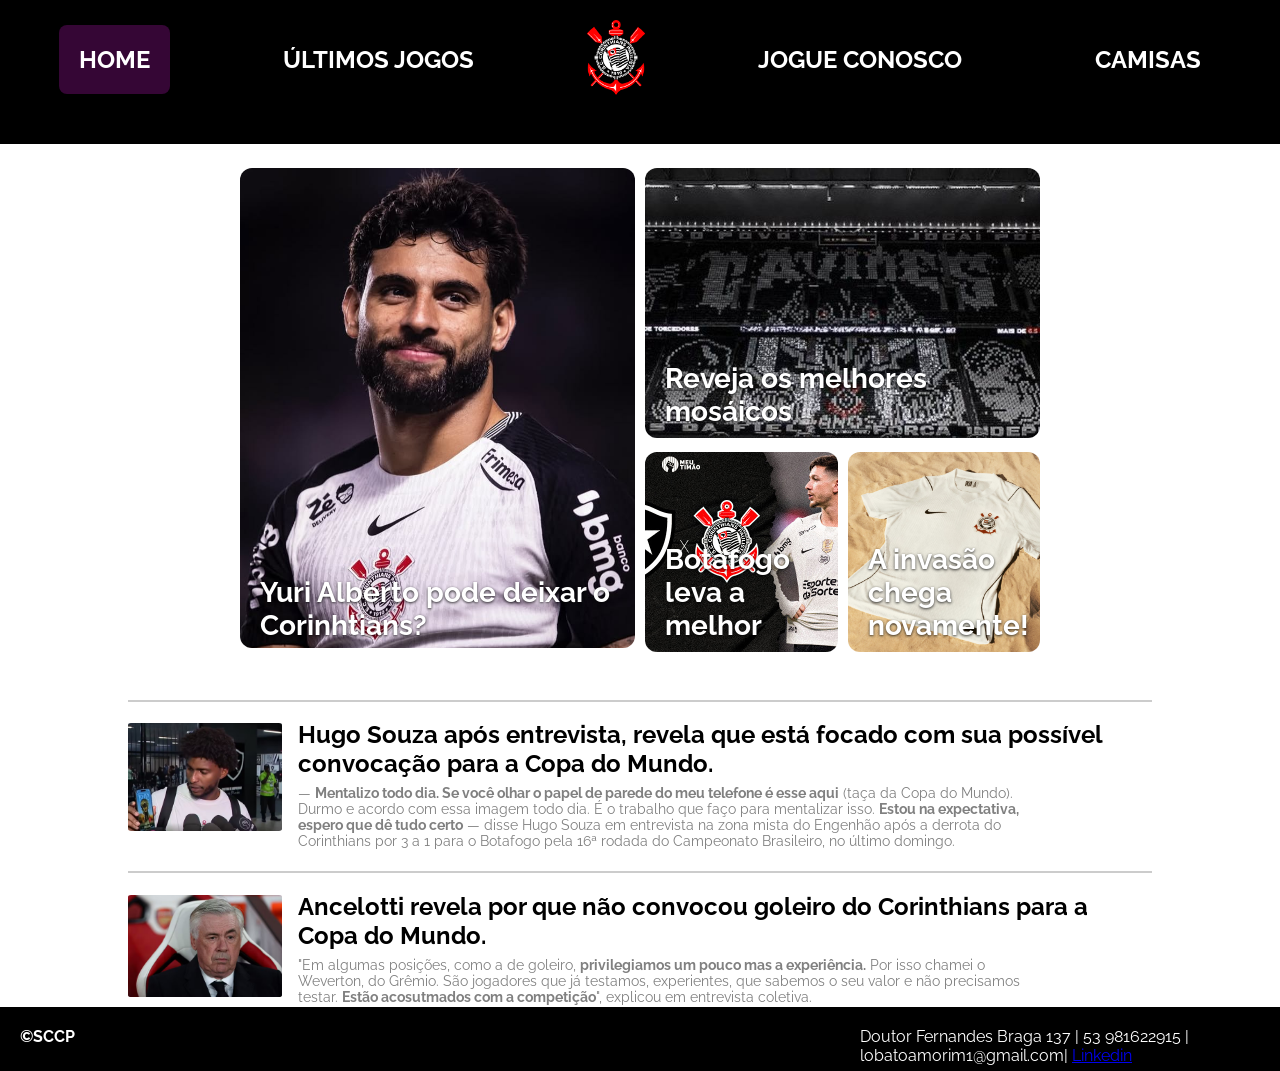
<file: index.html>
<!DOCTYPE html>
<html lang="pt-br">
<head>
    <meta charset="UTF-8">
    <meta name="viewport" content="width=device-width, initial-scale=1.0">
    <meta name="description" content="Página voltada a notícias, jogos e camisas do time Sport Club Corinthians Paulista">
    <meta name="author" content="Gustavo Lobato"> 
    <meta name="keywords" content="Corinthians, futebol, camisetas, timão, gaviões da fiel, SCCP">
    <link rel="stylesheet" href="estilo.css">
    <link rel="shortcut icon" href="./imagens/favicon.ico" type="image/x-icon">
    <title>Corinthians</title>
</head>
<body>
    <header>
        <nav class="navegacao">
            <div>
                <a class="textonav active" href="./index.html" rel="prev">HOME</a>
            </div>
            <div>
                <a class="textonav" href="./ultimosjogos.html" rel="next">ÚLTIMOS JOGOS</a>
            </div>
            <div>
                <img id="Escudo" src="./imagens/Corinthians_simbolo.png" alt="Escudo Corinthians">
            </div>
            <div>
                <a class="textonav" href="./jogueconosco.html" rel="next">JOGUE CONOSCO</a>
            </div>
            <div>
                <a class="textonav" href="./camisas.html" rel="next">CAMISAS</a>
            </div>
        </nav>
    </header>

    <main>
        <div class="noticias">
             <div class="grade">
                <div class="card">
                    <img class="img-grande" src="./imagens/YuriEntrevista.jpg" alt="Entrevista com Yuri Alberto">
                    <span class="legenda"><strong>Yuri Alberto pode deixar o Corinhtians?</strong></span>
                </div>
                <div class="coluna-direita">
                    <div class="card">
                        <img class="img-media" src="./imagens/neoquimica.jpg" alt="Neoquimica Arena">
                        <span class="legenda"><strong>Reveja os melhores mosáicos</strong></span>
                    </div>
                    <div class="duas-imagens">
                        <div class="card">
                            <img class="img-pequena" src="./imagens/CORxBOT.jpg" alt="Corinthians contra Botafogo">
                            <span class="legenda"><strong>Botafogo leva a melhor</strong></span>
                        </div>
                        <div class="card">
                            <img class="img-pequena" src="./imagens/camisasnovas.avif" alt="Novo uniforme">
                            <span class="legenda"><strong>A invasão chega novamente!</strong></span>
                        </div>
                        </div>
                </div>
            </div>
        </div>
    </main>
    <hr class="linha-divisoria">
    <aside>
        <div class="feed-post">
            <img class="feed-img" src="./imagens/HugoSouza.avif" alt="Hugo Souza sobre a Copa do mundo">
            <div class="feed-texto">
                <h2><strong>Hugo Souza após entrevista, revela que está focado com sua possível convocação para a Copa do Mundo.</strong></h2>
                <p class="feed-legenda">— <strong>Mentalizo todo dia. Se você olhar o papel de parede do meu telefone é esse aqui</strong> (taça da Copa do Mundo). Durmo e acordo com essa imagem todo dia. É o trabalho que faço para mentalizar isso. <strong>Estou na expectativa, espero que dê tudo certo</strong> — disse Hugo Souza em entrevista na zona mista do Engenhão após a derrota do Corinthians por 3 a 1 para o Botafogo pela 16ª rodada do Campeonato Brasileiro, no último domingo.</p>
            </div>
        </div>
        <hr class="linha-divisoria">
        <div class="feed-post">
            <img class="feed-img" src="./imagens/Ancelotti.avif" alt="Entrevista Ancelotti">
            <div class="feed-texto">
                <h2><strong>Ancelotti revela por que não convocou goleiro do Corinthians para a Copa do Mundo.</strong></h2>
                <p class="feed-legenda">"Em algumas posições, como a de goleiro, <strong>privilegiamos um pouco mas a experiência.</strong> Por isso chamei o Weverton, do Grêmio. São jogadores que já testamos, experientes, que sabemos o seu valor e não precisamos testar. <strong>Estão acosutmados com a competição</strong>", explicou em entrevista coletiva.</p>
            </div>
        </div>
    </aside>

    <footer>
        <div class="rodape">
            <div id="copy">
                <p><strong>&copy;SCCP</strong></p>
            </div>
            <div id="referencias">
                <p>Doutor Fernandes Braga 137 | 53 981622915 | lobatoamorim1@gmail.com| <a href="https://www.linkedin.com/in/gustavo-lobato-a480363b0/" target="_blank">Linkedin</a></p>
            </div>
        </div>
    </footer>
</body>
</html>
</file>
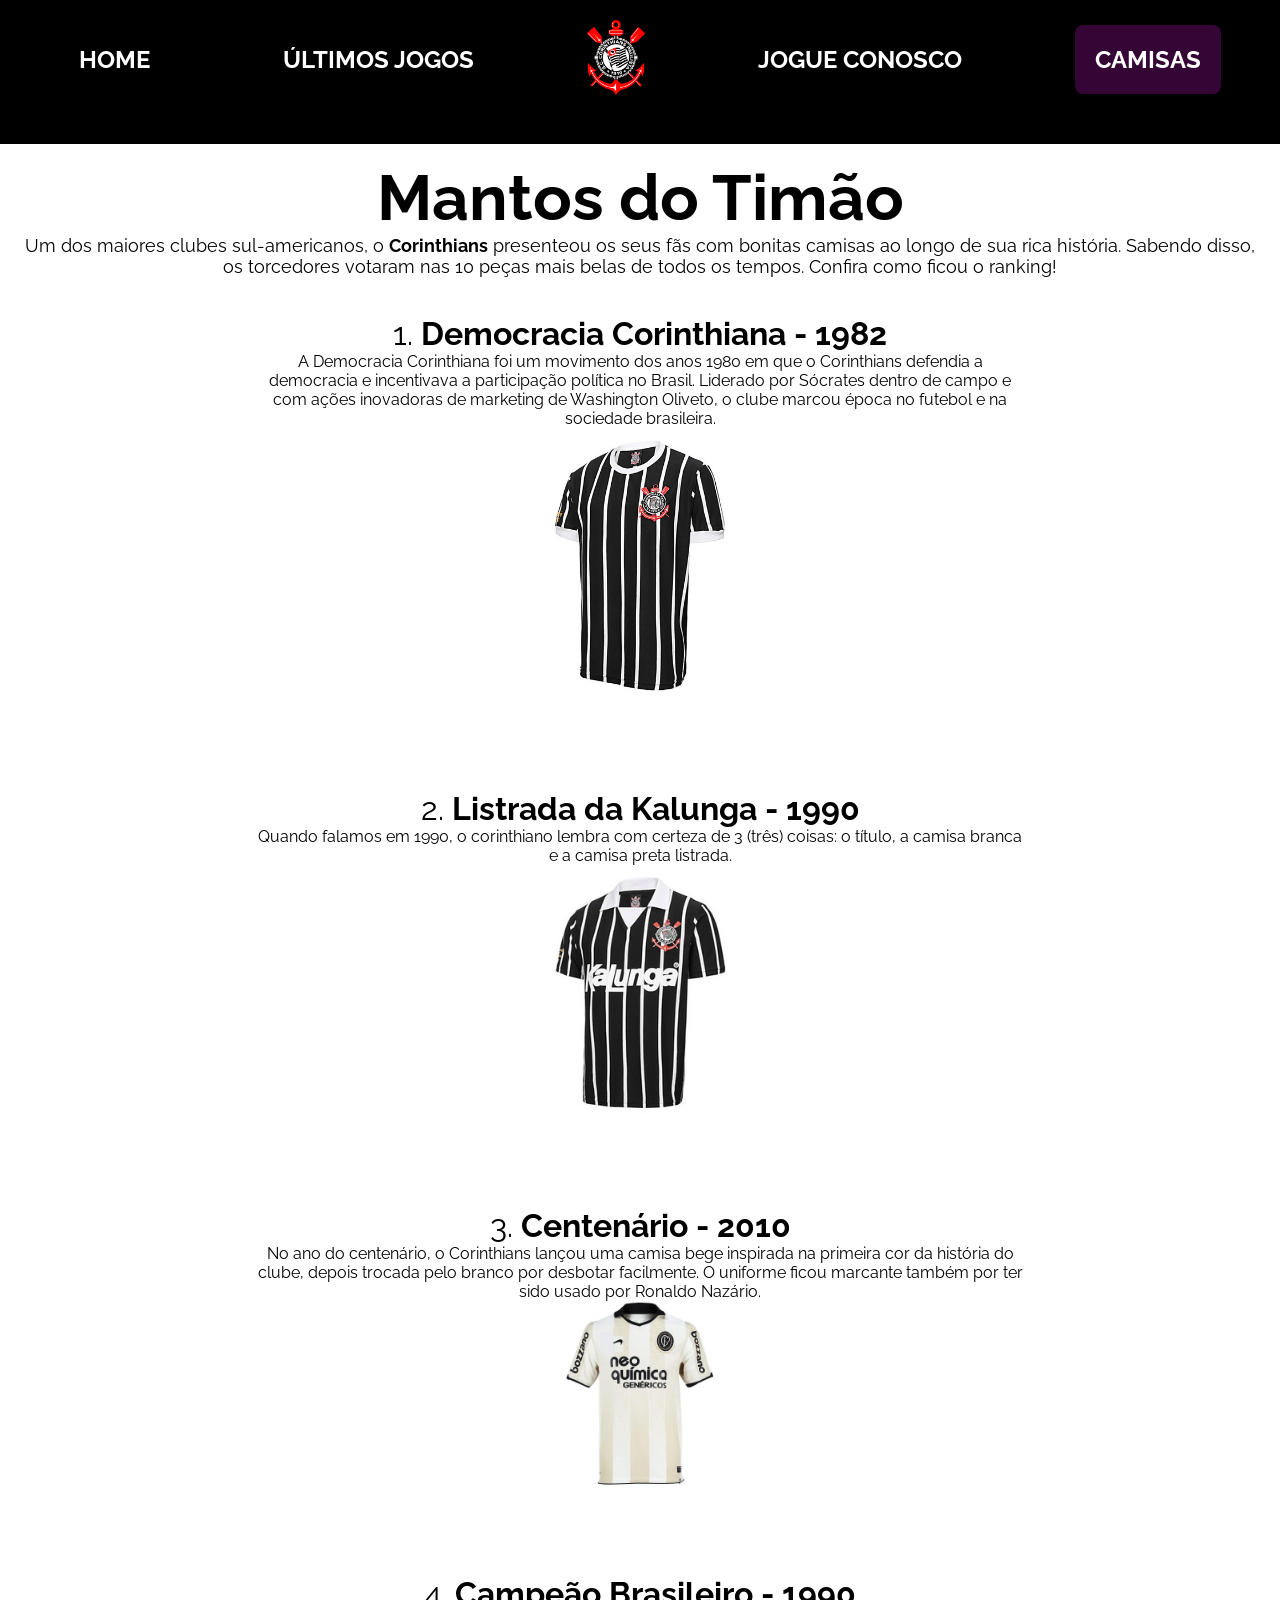
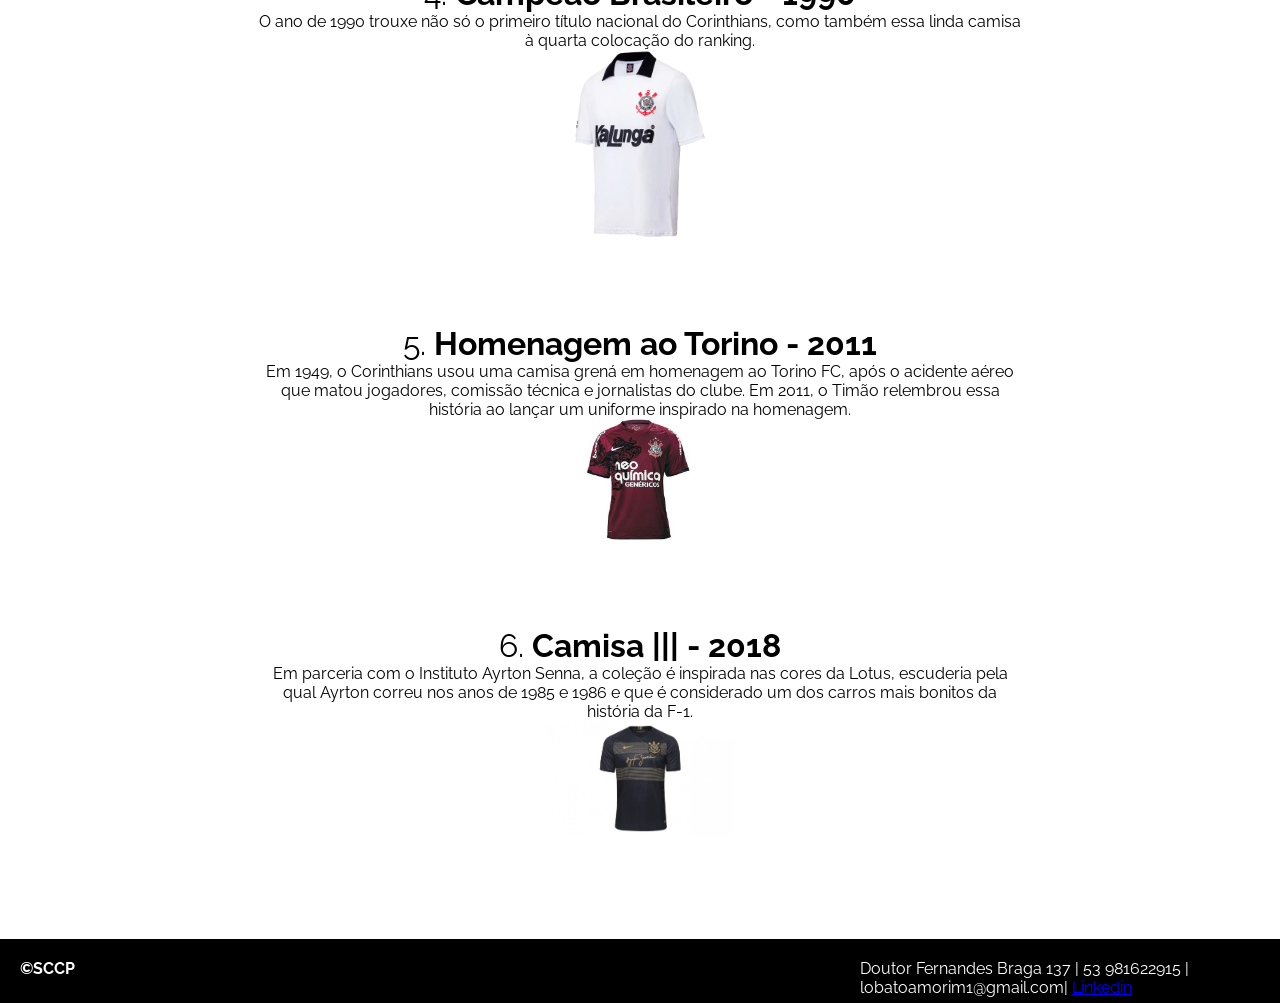
<file: camisas.html>
<!DOCTYPE html>
<html lang="pt-br">
<head>
    <meta charset="UTF-8">
    <meta name="viewport" content="width=device-width, initial-scale=1.0">
    <meta name="description" content="Página voltada a notícias, jogos e camisas do time Sport Club Corinthians Paulista">
    <meta name="author" content="Gustavo Lobato"> 
    <meta name="keywords" content="Corinthians, futebol, camisetas, timão, gaviões da fiel, SCCP">
    <link rel="stylesheet" href="estilo.css">
    <link rel="shortcut icon" href="./imagens/favicon.ico" type="image/x-icon">
    <title>Corinthians</title>
</head>
<body>
    <header>
        <nav class="navegacao">
            <div>
                <a class="textonav" href="./index.html" rel="prev">HOME</a>
            </div>
            <div>
                <a class="textonav" href="./ultimosjogos.html" rel="next">ÚLTIMOS JOGOS</a>
            </div>
            <div>
                <img id="Escudo" src="./imagens/Corinthians_simbolo.png" alt="Escudo Corinthians">
            </div>
            <div>
                <a class="textonav" href="./jogueconosco.html" rel="next">JOGUE CONOSCO</a>
            </div>
            <div>
                <a class="textonav active" href="./camisas.html" rel="next">CAMISAS</a>
            </div>
        </nav>
    </header>
    <main>
        <div class="feed-camisas">
            <h1 id="titulocamisas"><strong>Mantos do Timão</strong></h1>
            <p class="legendacamisas">Um dos maiores clubes sul-americanos, o <strong>Corinthians</strong> presenteou os seus fãs com bonitas camisas ao longo de sua rica história. Sabendo disso, os torcedores votaram nas 10 peças mais belas de todos os tempos. Confira como ficou o ranking!</p>
            <br><br>
            <ol>
                <li class="impares">
                    <strong>Democracia Corinthiana - 1982</strong>
                    <p class="descricaocamisa">A Democracia Corinthiana foi um movimento dos anos 1980 em que o Corinthians defendia a democracia e incentivava a participação política no Brasil. Liderado por Sócrates dentro de campo e com ações inovadoras de marketing de Washington Oliveto, o clube marcou época no futebol e na sociedade brasileira.</p>
                    <img class="imagens-camisa" src="./imagens/camisa1.jpg" alt="Camisa Democracia Corinthiana">
                </li>

                <li class="pares">
                    <strong>Listrada da Kalunga - 1990</strong>
                    <p class="descricaocamisa">Quando falamos em 1990, o corinthiano lembra com certeza de 3 (três) coisas: o título, a camisa branca e a camisa preta listrada.</p>
                    <img class="imagens-camisa" src="./imagens/camisa2.jpg" alt="Camisa Listrada Kalunga">
                </li>

                <li class="impares">
                    <strong>Centenário - 2010</strong>
                    <p class="descricaocamisa">No ano do centenário, o Corinthians lançou uma camisa bege inspirada na primeira cor da história do clube, depois trocada pelo branco por desbotar facilmente. O uniforme ficou marcante também por ter sido usado por Ronaldo Nazário.</p>
                    <img class="imagens-camisa" src="./imagens/camisa3.webp" alt="Camisa Centenário Corinthians">
                </li>

                <li class="pares">
                    <strong>Campeão Brasileiro - 1990</strong>
                    <p class="descricaocamisa">O ano de 1990 trouxe não só o primeiro título nacional do Corinthians, como também essa linda camisa à quarta colocação do ranking.</p>
                    <img class="imagens-camisa" src="./imagens/camisa4.webp" alt="Camisa Campeão Brasileiro 1990">
                </li>

                <li class="impares">
                    <strong>Homenagem ao Torino - 2011</strong>
                    <p class="descricaocamisa">Em 1949, o Corinthians usou uma camisa grená em homenagem ao Torino FC, após o acidente aéreo que matou jogadores, comissão técnica e jornalistas do clube. Em 2011, o Timão relembrou essa história ao lançar um uniforme inspirado na homenagem.</p>
                    <img class="imagens-camisa" src="./imagens/camisa5.jpg" alt="Camisa homenagem ao Torino">
                </li>

                <li class="pares">
                    <strong>Camisa ||| - 2018</strong>
                    <p class="descricaocamisa">Em parceria com o Instituto Ayrton Senna, a coleção é inspirada nas cores da Lotus, escuderia pela qual Ayrton correu nos anos de 1985 e 1986 e que é considerado um dos carros mais bonitos da história da F-1.</p>
                    <img class="imagens-camisa" src="./imagens/camisa6.jpeg" alt="Camisa 3 Ayrton Senna">
                </li>
            </ol>
        </div>
    </main>
    <footer>
        <div class="rodape">
            <div id="copy">
                <p><strong>&copy;SCCP</strong></p>
            </div>
            <div id="referencias">
                <p>Doutor Fernandes Braga 137 | 53 981622915 | lobatoamorim1@gmail.com| <a href="https://www.linkedin.com/in/gustavo-lobato-a480363b0/" target="_blank">Linkedin</a></p>
            </div>
        </div>
    </footer>
</body>
</html>
</file>
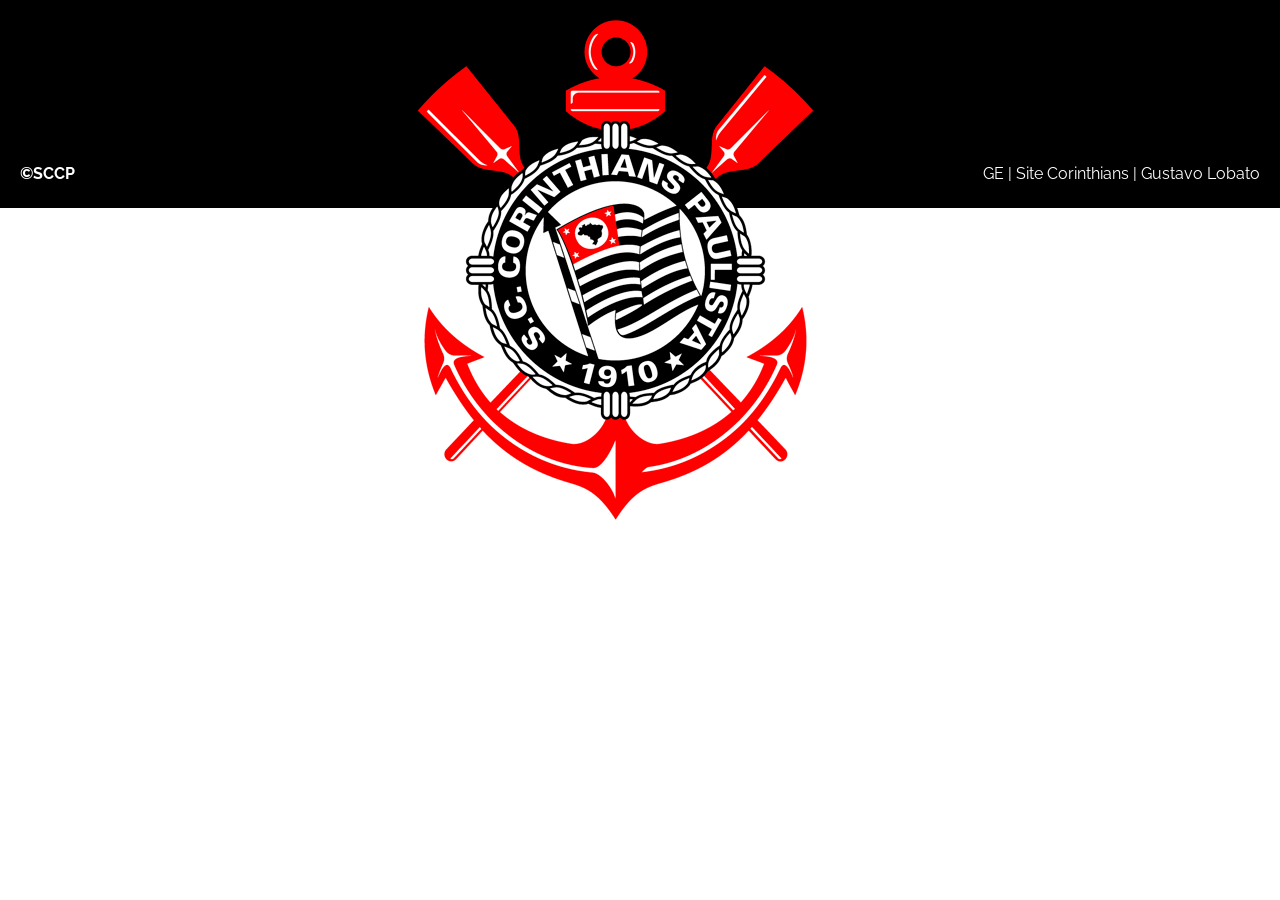
<file: historia.html>
<!DOCTYPE html>
<html lang="pt-br">
<head>
    <meta charset="UTF-8">
    <meta name="viewport" content="width=device-width, initial-scale=1.0">
    <link rel="stylesheet" href="estilo.css">
    <link rel="shortcut icon" href="./imagens/favicon.ico" type="image/x-icon">
    <title>Corinthians</title>
</head>
<body>
        <header>
        <nav class="navegacao">
            <div>
                <a class="textonav" href="./index.html" rel="prev">Início</a>
            </div>
            <div>
                <a class="textonav" href="./ultimosjogos.html" rel="next">Últimos Jogos</a>
            </div>
            <div>
                <img src="./imagens/Corinthians_simbolo.png" alt="Escudo Corinthians">
            </div>
            <div>
                <a class="textonav" href="./jogueconosco.html" rel="next">Jogue Conosco</a>
            </div>
            <div>
                <a class="textonav" href="./camisas.html" rel="next">Camisas</a>
            </div>
        </nav>
    </header>

    <footer>
        <div class="rodape">
            <div id="copy">
                <p><strong>&copy;SCCP</strong></p>
            </div>
            <div id="referencias">
                <p>GE | Site Corinthians | Gustavo Lobato</p>
            </div>
        </div>
    </footer>
</body>
</html>
</file>
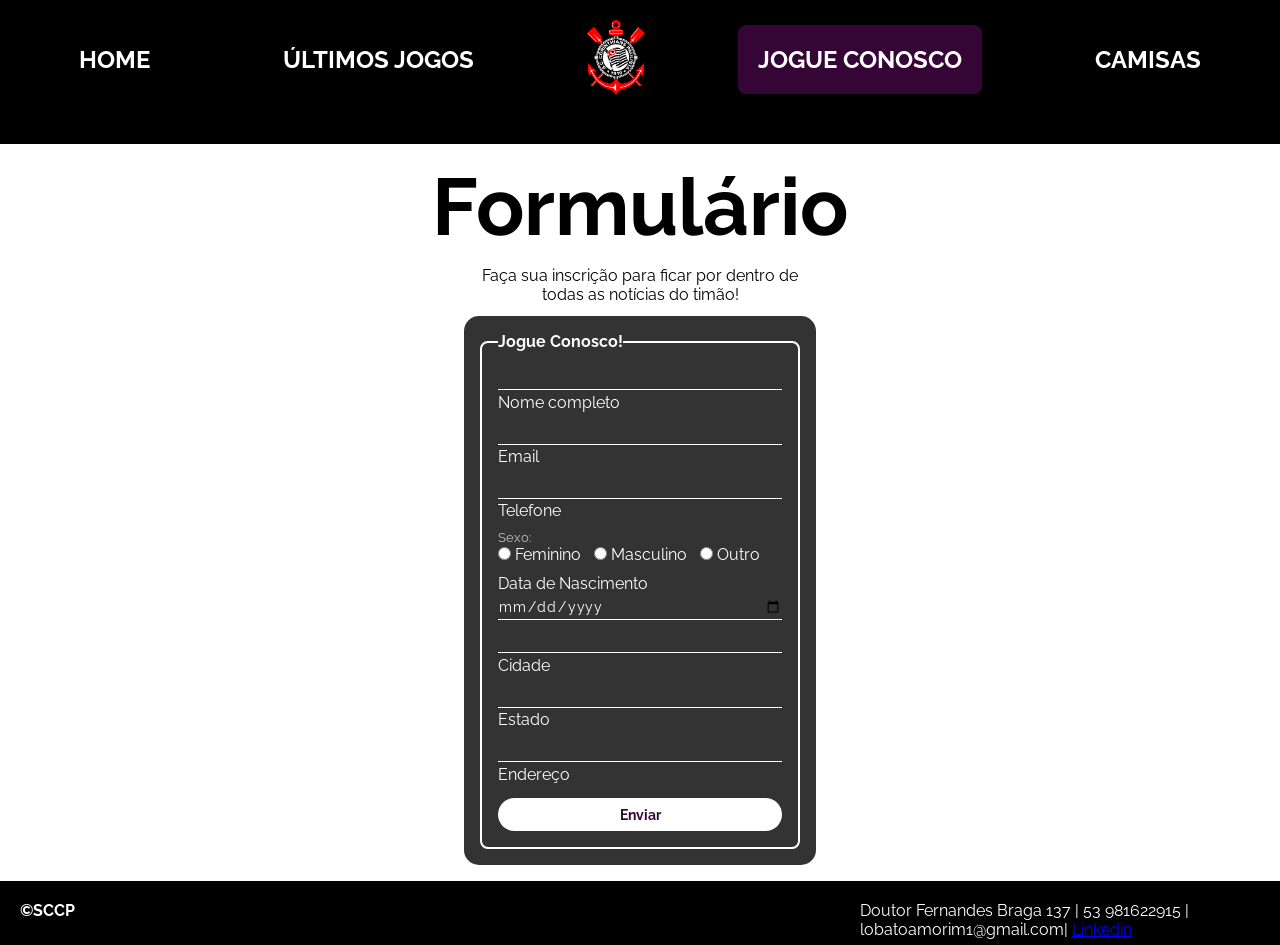
<file: jogueconosco.html>
<!DOCTYPE html>
<html lang="pt-br">
<head>
    <meta charset="UTF-8">
    <meta name="viewport" content="width=device-width, initial-scale=1.0">
    <meta name="description" content="Página voltada a notícias, jogos e camisas do time Sport Club Corinthians Paulista">
    <meta name="author" content="Gustavo Lobato"> 
    <meta name="keywords" content="Corinthians, futebol, camisetas, timão, gaviões da fiel, SCCP">
    <link rel="stylesheet" href="estilo.css">
    <link rel="shortcut icon" href="./imagens/favicon.ico" type="image/x-icon">
    <title>Corinthians</title>
</head>
<body>
    <header>
        <nav class="navegacao">
            <div>
                <a class="textonav" href="./index.html" rel="prev">HOME</a>
            </div>
            <div>
                <a class="textonav" href="./ultimosjogos.html" rel="next">ÚLTIMOS JOGOS</a>
            </div>
            <div>
                <img id="Escudo" src="./imagens/Corinthians_simbolo.png" alt="Escudo Corinthians">
            </div>
            <div>
                <a class="textonav active" href="./jogueconosco.html" rel="next">JOGUE CONOSCO</a>
            </div>
            <div>
                <a class="textonav" href="./camisas.html" rel="next">CAMISAS</a>
            </div>
        </nav>
    </header>
        <main class="main-formulario">
            <div class="container-formulario">
                <h1 class="form-titulo"><strong>Formulário</strong></h1>
                <p class="form-subtitulo">Faça sua inscrição para ficar por dentro de todas as notícias do timão!</p>
                <div class="box">
                    <form action="#">
                        <fieldset>
                            <legend><strong>Jogue Conosco!</strong></legend>

                            <div class="inputbox">
                                <input type="text" name="nome" id="nome" class="inputUser" required>
                                <label for="nome">Nome completo</label>
                            </div>

                            <div class="inputbox">
                                <input type="email" name="email" id="email" class="inputUser" required>
                                <label for="email">Email</label>
                            </div>

                            <div class="inputbox">
                                <input type="tel" name="telefone" id="telefone" class="inputUser" required>
                                <label for="telefone">Telefone</label>
                            </div>

                            <div class="grupo-radio">
                                <p>Sexo:</p>
                                <div class="radio-opcoes">
                                    <label><input type="radio" name="genero" value="feminino" required> Feminino</label>
                                    <label><input type="radio" name="genero" value="masculino"> Masculino</label>
                                    <label><input type="radio" name="genero" value="outro"> Outro</label>
                                </div>
                            </div>

                            <div class="inputbox">
                                <label for="data_nascimento" class="label-topo">Data de Nascimento</label>
                                <input type="date" name="data_nascimento" id="data_nascimento" class="inputUser" required>
                            </div>

                            <div class="inputbox">
                                <input type="text" name="cidade" id="cidade" class="inputUser" required>
                                <label for="cidade">Cidade</label>
                            </div>

                            <div class="inputbox">
                                <input type="text" name="estado" id="estado" class="inputUser" required>
                                <label for="estado">Estado</label>
                            </div>

                            <div class="inputbox">
                                <input type="text" name="endereco" id="endereco" class="inputUser" required>
                                <label for="endereco">Endereço</label>
                            </div>

                            <input type="submit" id="submit" value="Enviar">
                        </fieldset>
                    </form>
                </div>
            </div>
        </main>
        <footer>
            <div class="rodape">
                <div id="copy">
                    <p><strong>&copy;SCCP</strong></p>
                </div>
                <div id="referencias">
                    <p>Doutor Fernandes Braga 137 | 53 981622915 | lobatoamorim1@gmail.com| <a href="https://www.linkedin.com/in/gustavo-lobato-a480363b0/" target="_blank">Linkedin</a></p>
                </div>
            </div>
        </footer>
    </body>
</html>
</file>
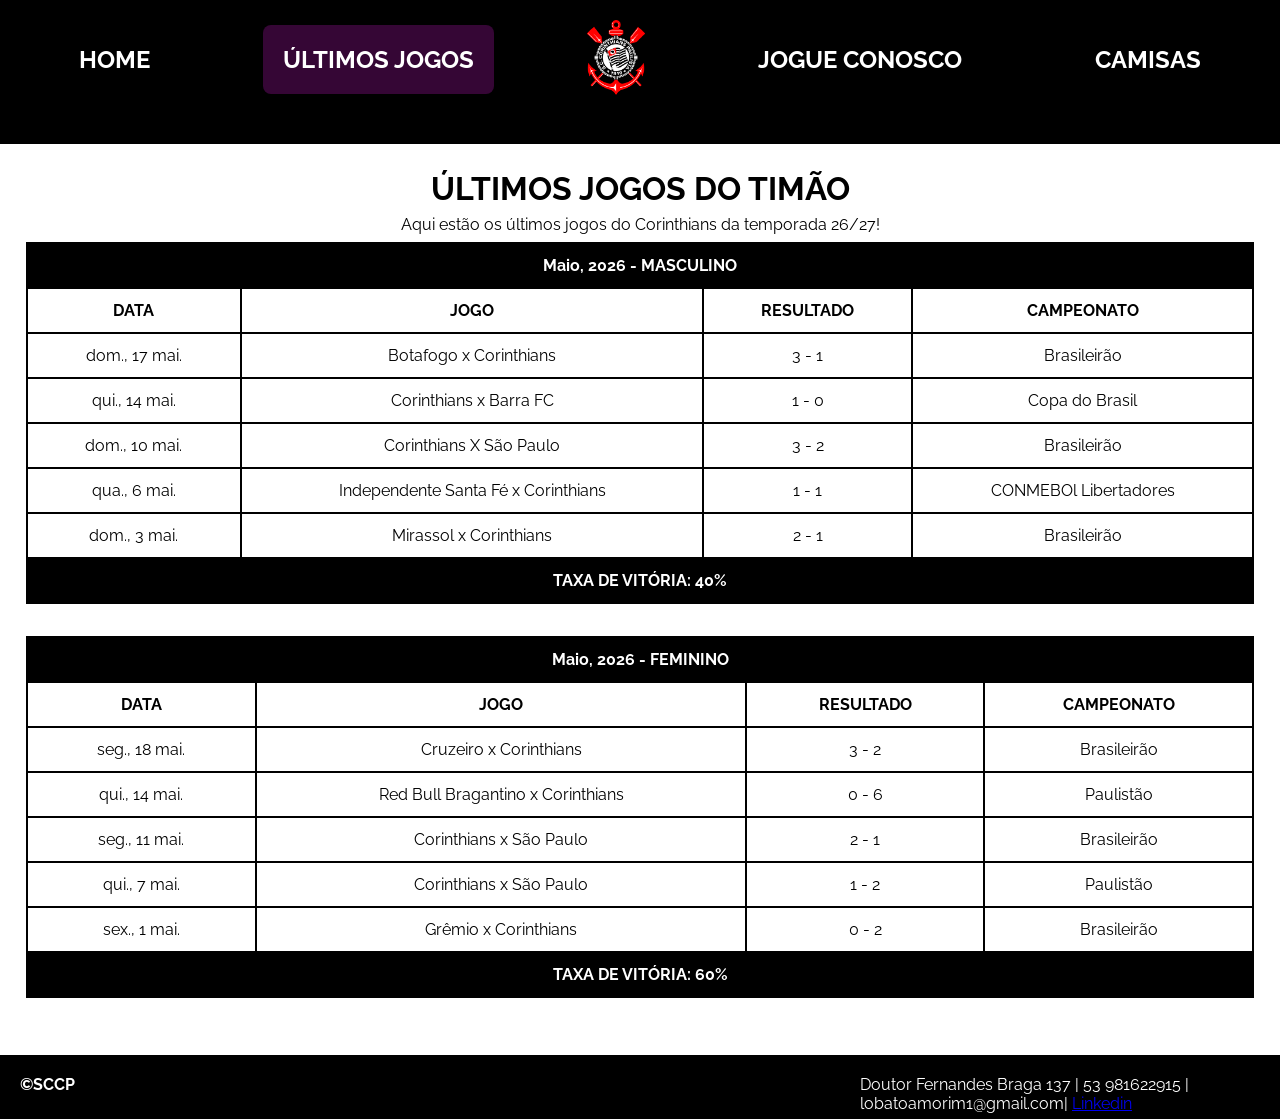
<file: ultimosjogos.html>
<!DOCTYPE html>
<html lang="pt-br">
<head>
    <meta charset="UTF-8">
    <meta name="viewport" content="width=device-width, initial-scale=1.0">
    <meta name="description" content="Página voltada a notícias, jogos e camisas do time Sport Club Corinthians Paulista">
    <meta name="author" content="Gustavo Lobato"> 
    <meta name="keywords" content="Corinthians, futebol, camisetas, timão, gaviões da fiel, SCCP">
    <link rel="stylesheet" href="estilo.css">
    <link rel="shortcut icon" href="./imagens/favicon.ico" type="image/x-icon">
    <title>Corinthians</title>
</head>
<body>
    <header>
        <nav class="navegacao">
            <div>
                <a class="textonav" href="./index.html" rel="prev">HOME</a>
            </div>
            <div>
                <a class="textonav active" href="./ultimosjogos.html" rel="next">ÚLTIMOS JOGOS</a>
            </div>
            <div>
                <img id="Escudo" src="./imagens/Corinthians_simbolo.png" alt="Escudo Corinthians">
            </div>
            <div>
                <a class="textonav" href="./jogueconosco.html" rel="next">JOGUE CONOSCO</a>
            </div>
            <div>
                <a class="textonav" href="./camisas.html" rel="next">CAMISAS</a>
            </div>
        </nav>
    </header>

    <main>
        <div class="ultimosjogos">
                <h1><strong>ÚLTIMOS JOGOS DO TIMÃO</strong></h1>
                <p>Aqui estão os últimos jogos do Corinthians da temporada 26/27!</p>
                <table class="tabela">
                    <thead>
                        <tr>
                        <td colspan="4"><strong>Maio, 2026 - MASCULINO</strong>
                        </tr>
                    </thead>
                    <tbody>
                        <tr>
                            <td><strong>DATA</strong></td>
                            <td><strong>JOGO</strong></td>
                            <td><strong>RESULTADO</strong></td>
                            <td><strong>CAMPEONATO</strong></td>
                        </tr>
                        <tr>
                            <td>dom., 17 mai.</td>
                            <td>Botafogo x Corinthians</td>
                            <td>3 - 1</td>
                            <td>Brasileirão</td>
                        </tr>
                        <tr>
                            <td>qui., 14 mai.</td>
                            <td>Corinthians x Barra FC</td>
                            <td>1 - 0</td>
                            <td>Copa do Brasil</td>
                        </tr>
                        <tr>
                            <td>dom., 10 mai.</td>
                            <td>Corinthians X São Paulo</td>
                            <td>3 - 2</td>
                            <td>Brasileirão</td>
                        </tr>
                        <tr>
                            <td>qua., 6 mai.</td>
                            <td>Independente Santa Fé x Corinthians</td>
                            <td>1 - 1</td>
                            <td>CONMEBOl Libertadores</td>
                        </tr>
                        <tr>
                            <td>dom., 3 mai.</td>
                            <td>Mirassol x Corinthians</td>
                            <td>2 - 1</td>
                            <td>Brasileirão</td>
                        </tr>
                    </tbody>
                    <tfoot>
                        <td colspan="4"><strong>TAXA DE VITÓRIA: 40%</strong></td>
                    </tfoot>
                </table>

                <table class="tabela">
                    <thead>
                        <tr>
                            <td colspan="4"><strong>Maio, 2026 - FEMININO</strong></td>
                        </tr>
                    </thead>
                    <tbody>
                        <tr>
                            <td><strong>DATA</strong></td>
                            <td><strong>JOGO</strong></td>
                            <td><strong>RESULTADO</strong></td>
                            <td><strong>CAMPEONATO</strong></td>
                        </tr>
                        <tr>
                            <td>seg., 18 mai.</td>
                            <td>Cruzeiro x Corinthians</td>
                            <td>3 - 2</td>
                            <td>Brasileirão</td>
                        </tr>
                        <tr>
                            <td>qui., 14 mai.</td>
                            <td>Red Bull Bragantino x Corinthians</td>
                            <td>0 - 6</td>
                            <td>Paulistão</td>
                        </tr>
                        <tr>
                            <td>seg., 11 mai.</td>
                            <td>Corinthians x São Paulo</td>
                            <td>2 - 1</td>
                            <td>Brasileirão</td>
                        </tr>
                        <tr>
                            <td>qui., 7 mai.</td>
                            <td>Corinthians x São Paulo</td>
                            <td>1 - 2</td>
                            <td>Paulistão</td>
                        </tr>
                        <tr>
                            <td>sex., 1 mai.</td>
                            <td>Grêmio x Corinthians</td>
                            <td>0 - 2</td>
                            <td>Brasileirão</td>
                        </tr>
                    </tbody>
                    <tfoot>
                        <tr>
                            <td colspan="4"><strong>TAXA DE VITÓRIA: 60%</strong></td>
                        </tr>
                    </tfoot>
                </table>
        </div>
    </main>

    <footer>
        <div class="rodape">
            <div id="copy">
                <p><strong>&copy;SCCP</strong></p>
            </div>
            <div id="referencias">
                <p>Doutor Fernandes Braga 137 | 53 981622915 | lobatoamorim1@gmail.com| <a href="https://www.linkedin.com/in/gustavo-lobato-a480363b0/" target="_blank">Linkedin</a></p>
            </div>
        </div>
    </footer>
</body>
</html>
</file>
<file: estilo.css>
@import url('https://fonts.googleapis.com/css2?family=Raleway:ital,wght@0,100..900;1,100..900&display=swap');

*{
    margin: 0;
    padding: 0;
    box-sizing: border-box;
    font-family: 'Raleway', sans-serif;
}

body{
  min-height: 100vh;
  display: flex;
  flex-direction: column;
}

main{
  flex: 1;
}

/* Começo do header */
header{
    background-color: black;
    position: sticky; /* ACOMPANHA SCROLL DA PÁGINA */
    top: 0;
    left: 0;
    z-index: 1000;
    height: 9rem;
} 

.navegacao{
    display: flex;
    align-items: center;
    gap: 1rem;
    padding: 1.25rem;
    justify-content: space-around;
}

.textonav{
    font-size: x-large;
    padding: 1.25rem;
    margin: 0;
    font-weight: bolder;
    color: white;
    text-decoration: none;
}

.active{
    background-color: rgb(53, 6, 53);
    border-radius: 0.5rem;
}

#Escudo{
    width: 4.6vw;
}
/* Fim do header */

/* Conteúdo */
.noticias {
  display: flex;
  justify-content: center;
  padding: 1.5rem;
}

.grade {
  display: flex;
  flex-direction: row;
  gap: 0.625rem;
  width: 65%;
}

.img-grande {
  width: 100%;
  height: 30rem;
  object-fit: cover;
  border-radius: 0.75rem;
  object-position: top;
}

.card{
    position: relative;
    width: 100%;
}

.legenda{
    position: absolute;
    bottom: 0.625rem;
    left: 0.625rem;
    color: white;
    padding: 0.25rem 0.625rem;
    border-radius: 0.375rem;
    font-size: 1.75rem;
    text-shadow: 0 0.0625rem 0.1875rem rgba(0, 0, 0, .8);
}

.coluna-direita {
  display: flex;
  flex-direction: column;
  gap: 0.625rem;
  width: 100%;
}

.img-media {
  width: 100%;
  height: 16.875rem;
  object-fit: cover;
  border-radius: 0.75rem;
}

.duas-imagens {
  display: flex;
  flex-direction: row;
  gap: 0.625rem;
}

.img-pequena {
  width: 50%;
  height: 12.5rem;
  object-fit: cover;
  border-radius: 0.75rem;
}

.duas-imagens .card{
  width: 50%;
}

.duas-imagens .card .img-pequena{
  width: 100%;
}

.linha-divisoria{
  border: 0;
  border-top: 0.125rem solid #ccc;
  width: 80%;
  margin: 1.25rem auto;
}

.feed-post{
  display: flex;
  align-items: flex-start;
  gap: 1rem;
  padding: 0.1% 10% 0.1% 10%;
}

.feed-img{
  border-radius: 2%;
  width: 15%;
  flex-shrink: 0;
}

.feed-texto{
  display: flex;
  flex-direction: column;
  gap: 0.4rem;
  margin-top: -0.2rem;
}

.feed-legenda{
  font-size: 0.85rem;
  color: gray;
  padding: 0.1% 15% 0.1% 0.1%;
}
/* Fim do conteúdo */

/* ultimosjogos */
.container-formulario {
    display: flex;
    flex-direction: column;
    align-items: center;
    gap: 0.75rem;
    width: 100%;
    max-width: 22rem;
}

.form-titulo {
    font-size: 5rem;
    color: black;
    text-align: center;
}

.form-subtitulo {
    font-size: 1rem;
    color: black;
    text-align: center;
}

.ultimosjogos{
  display: flex;
  justify-content: center;
  padding: 2%;
  flex-direction: column;
  align-items: center;
}

.ultimosjogos p{
  padding-top: 0.5rem;
  padding-bottom: 0.5rem;
}

.tabela{
  border-collapse: collapse;
  width: 100%;
  margin-bottom: 2rem;
}

.tabela th, .tabela td{
  border: .15rem solid black;
  text-align: center;
  padding: 0.75rem 1.5rem;
}

.tabela thead tr, .tabela tfoot tr{
  background-color: black;
  color: white;
}

/* Fim do ultimos jogos */

/* jogueconosco */

.main-formulario {
    background-color: white;
    display: flex;
    align-items: center;
    justify-content: center;
    padding: 1rem;
}

.box {
    background-color: rgba(0, 0, 0, 0.8);
    padding: 1rem;
    border-radius: 0.9375rem;
    width: 100%;
    max-width: 22rem;
    color: white;
}

fieldset {
    border: 0.125rem solid white;
    padding: 1rem;
    border-radius: 0.5rem;
    display: flex;
    flex-direction: column;
    gap: 0.6rem;
}

.inputbox {
    position: relative;
    display: flex;
    flex-direction: column;
    gap: 0.15rem;
}

.inputUser {
    background: none;
    border: none;
    border-bottom: 0.0625rem solid white;
    outline: none;
    color: white;
    font-size: 0.85rem;
    letter-spacing: 0.05rem;
    padding: 0.2rem 0;
    width: 100%;
}

.grupo-radio p {
    font-size: 0.8rem;
    color: rgba(255, 255, 255, 0.7);
}

.radio-opcoes {
    display: flex;
    gap: 0.8rem;
    flex-wrap: wrap;
}

#submit {
    width: 100%;
    padding: 0.5rem;
    margin-top: 0.3rem;
    background-color: white;
    color: rgb(53, 6, 53);
    border: none;
    border-radius: 2rem;
    font-size: 0.9rem;
    font-family: 'Raleway', sans-serif;
    font-weight: bold;
    cursor: pointer;
    transition: background-color 0.2s;
}

#submit:hover {
    background-color: rgba(255, 255, 255, 0.85);
}
/* Fim do jogueconosco */

/* Começo do camisas */

.feed-camisas{
  display: flex;
  justify-content: center;
  padding: 1rem;
  flex-direction: column;
  text-align: center;
}

#titulocamisas{
  text-align: center;
  justify-content: center;
  font-size: 4rem;
}

.legendacamisas{
  text-align: center;
  justify-content: center;
  font-size: large;
}

.descricaocamisa{
  padding-left: 15rem;
  padding-right: 15rem;
  font-size: 1rem;
}

ol{
  list-style-position: inside;
  padding: 0;
  text-align: center;
}

li{
  font-size: 2rem;
}

.impares:hover{
    color:rgb(254, 0, 0);
    transition: 1.5s;
    cursor: pointer;
    line-height: 1.6;
    padding: 0.6em 1.2em;
    text-align: center;
}

.pares:hover{
    color:rgb(110, 13, 110);
    transition: 1.5s;
    cursor: pointer;
    line-height: 1.6;
    padding: 0.6em 1.2em;
    text-align: center;
}

.imagens-camisa{
  width: 15%;
  margin-bottom: 5rem;
}

/* fim do camisas */

/* Footer */

footer{
  background-color: black;
  color: white;
  padding: 1.25rem;
}

.rodape{
  display: flex;
  justify-content: space-between;
  align-items: center;
  width: 100%;
}

#copy{
  display: flex;
  justify-content: left;
  width: 3.5rem;
  height: 1.5rem;
}

#referencias{
  display: flex;
  justify-content: right;
  width: 25rem;
  height: 1.5rem;
}

/* Fim do Footer */
</file>
